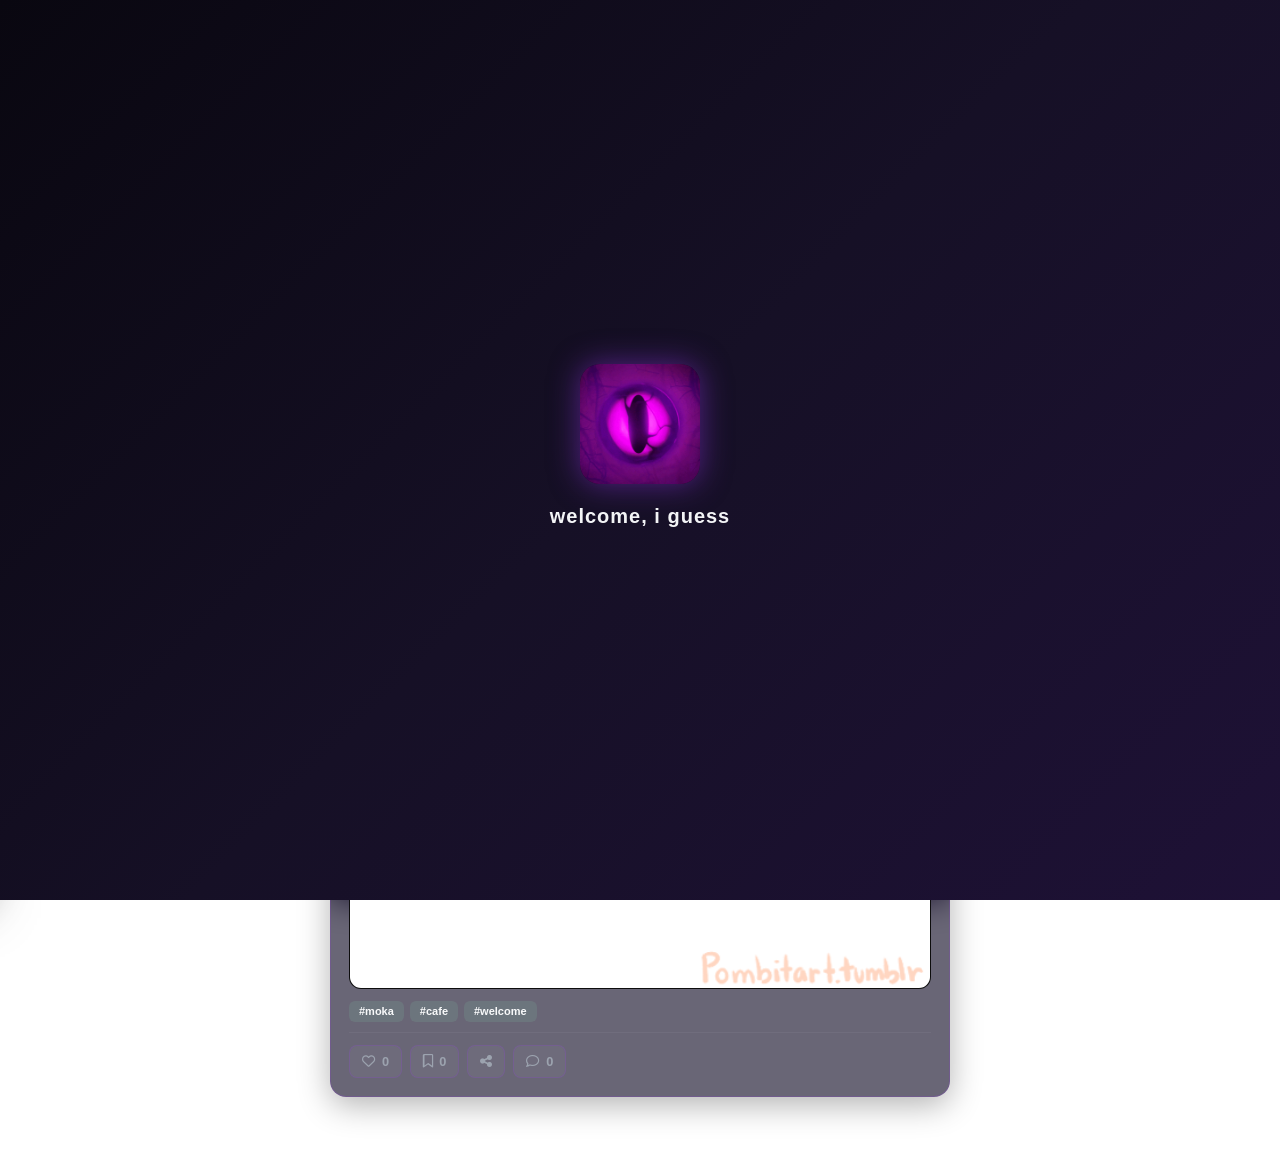
<file: index.html>
<!DOCTYPE html>
<html lang="en" dir="ltr">

<head>
  <meta charset="UTF-8">
  <meta name="viewport" content="width=device-width, initial-scale=1.0">
  <title>Moka Cafe Social</title>
  <link rel="stylesheet" href="https://cdnjs.cloudflare.com/ajax/libs/font-awesome/6.4.0/css/all.min.css">
  <link href="https://cdn.jsdelivr.net/npm/bootstrap@5.3.3/dist/css/bootstrap.min.css" rel="stylesheet">
  <link rel="stylesheet" href="style.css">
</head>

<body style="padding-bottom: 30px;">

  <div id="startupSplash" class="startup-splash-screen" style="display: none;">
    <img src="files/purpleEye.gif" alt="Loading..." class="splash-gif-img">
    <h3 class="splash-title-text">welcome, i guess</h3>
  </div>

  <header class="header">
    <div class="header-left" style="display: flex; align-items: center; gap: 10px;">
      <div class="sidebar-container">
        <button class="sBtn" id="sidebarToggle" title="Menu"><i class="fa-solid fa-bars-staggered"></i></button>
      </div>
      
      <div class="logo" style="cursor: default;">
        <span><i class="fa-solid fa-mug-hot"></i> <span class="logo-text">Moka Cafe</span></span>
      </div>
    </div>
    
    <div class="header-right-group">
      <div class="nav-links">
        <a href="index.html" title="Home"><i class="fa-solid fa-house"></i> <span class="nav-label" style="display: none;">Home</span></a>
        <a href="profile/profile.html" id="profileNavLink" title="Profile"><i class="fa-solid fa-user"></i> <span class="nav-label" style="display: none;">Profile</span></a>
      </div>
      <div id="authButtonsContainer"></div>
    </div>
  </header>

  <main class="container">
    <div class="search-box">
      <i class="fa-solid fa-magnifying-glass search-icon"></i>
      <input type="text" placeholder="Search for any user, post..." />
    </div>

    <div id="postsContainer" class="posts-feed"></div>
  </main>

  <button class="floating-add-btn" id="openCreatePostModal" title="Create New Post">
    <i class="fa-solid fa-plus"></i>
  </button>

  <div class="comments-modal-overlay" id="createPostModal">
    <div class="comments-modal-card create-post-card">
      <div class="modal-header">
        <h3>Create New Post</h3>
        <button class="close-modal-btn" id="closeCreateModalBtn">&times;</button>
      </div>
      
      <div class="create-post-form">
        <input type="text" class="comment-input" id="postTitleInput" placeholder="Main short title..." />
        <textarea class="comment-input post-desc-input" id="postDescInput" placeholder="Write your post description..."></textarea>
        
        <input type="text" class="comment-input" id="postTagsInput" placeholder="Tags (comma separated, e.g. coffee, social, news)..." />

        <div class="file-upload-box">
          <label for="postMediaFile" class="file-upload-label">
            <i class="fa-solid fa-cloud-arrow-up"></i> Upload Photo or Video
          </label>
          <input type="file" id="postMediaFile" accept="image/*,video/*" style="display: none;" />
        </div>

        <button class="send-comment-btn publish-btn" id="publishPostBtn"><i class="fa-solid fa-paper-plane"></i> Publish Post</button>
      </div>
    </div>
  </div>

  <div class="comments-modal-overlay" id="editPostModal">
    <div class="comments-modal-card create-post-card">
      <div class="modal-header">
        <h3>Edit Post</h3>
        <button class="close-modal-btn" id="closeEditModalBtn">&times;</button>
      </div>
      
      <div class="create-post-form">
        <input type="hidden" id="editPostIdInput" />
        <input type="text" class="comment-input" id="editPostTitleInput" placeholder="Main short title..." />
        <textarea class="comment-input post-desc-input" id="editPostDescInput" placeholder="Write your post description..."></textarea>
        <input type="text" class="comment-input" id="editPostTagsInput" placeholder="Tags..." />

        <button class="send-comment-btn" id="updatePostBtn"><i class="fa-solid fa-check"></i> Update Post</button>
      </div>
    </div>
  </div>

  <div class="loading-container" id="loadingSpinner">
    <img src="files/loading.gif" alt="Loading..." class="loading-gif" />
    <p class="loading-text">loading</p>
  </div>

  <div class="modal fade" id="loginModal" tabindex="-1" aria-hidden="true">
    <div class="modal-dialog modal-dialog-centered">
      <div class="modal-content custom-modal-content">
        <div class="modal-header border-0">
          <h5 class="modal-title">Login</h5>
          <button type="button" class="btn-close btn-close-white" data-bs-dismiss="modal" aria-label="Close"></button>
        </div>
        <div class="modal-body">
          <input type="text" class="comment-input mb-3" id="loginUsername" placeholder="Username">
          <input type="password" class="comment-input mb-3" id="loginPassword" placeholder="Password">
          
          <button class="send-comment-btn w-100" id="loginSubmitBtn" onclick="loginFunction()">Login</button>
        </div>
      </div>
    </div>
  </div>

  <div class="modal fade" id="registerModal" tabindex="-1" aria-hidden="true">
    <div class="modal-dialog modal-dialog-centered">
      <div class="modal-content custom-modal-content">
        <div class="modal-header border-0">
          <h5 class="modal-title">Register</h5>
          <button type="button" class="btn-close btn-close-white" data-bs-dismiss="modal" aria-label="Close"></button>
        </div>
        <div class="modal-body">
          <label for="registerImageFile" class="profile-img-upload-label" title="Choose Profile Picture">
            <i class="fa-solid fa-camera"></i>
            <span>Avatar</span>
          </label>
          <input type="file" id="registerImageFile" accept="image/*" style="display: none;" />

          <input type="text" class="comment-input mb-3" id="registerName" placeholder="Name">
          <input type="text" class="comment-input mb-3" id="registerUsername" placeholder="Username">
          <input type="password" class="comment-input mb-3" id="registerPassword" placeholder="Password">

          <button class="send-comment-btn w-100 register-submit-btn" id="registerSubmitBtn">Register</button>
        </div>
      </div>
    </div>
  </div>

  <div class="toast-notification" id="toastNotification">
    <i class="fa-solid fa-circle-check" id="toastIcon"></i>
    <span id="toastMessage">Action completed successfully!</span>
  </div>

  <script>
    window.addEventListener("DOMContentLoaded", () => {
      const splash = document.getElementById("startupSplash");
      const lastSplashTime = localStorage.getItem("mokaSplashTimestamp");
      const currentTime = new Date().getTime();
      const twentyFourHours = 24 * 60 * 60 * 1000;

      if (!lastSplashTime || (currentTime - parseInt(lastSplashTime)) > twentyFourHours) {
        if (splash) splash.style.display = "flex";
        setTimeout(() => {
          if (splash) {
            splash.style.opacity = "0";
            splash.style.visibility = "hidden";
            setTimeout(() => splash.remove(), 500);
          }
          localStorage.setItem("mokaSplashTimestamp", currentTime.toString());
        }, 3000); 
      } else {
        if (splash) splash.remove();
      }
    });
  </script>

  <script src="https://cdn.jsdelivr.net/npm/bootstrap@5.3.3/dist/js/bootstrap.bundle.min.js"></script>
  <script src="js/Utils.js"></script>
  <script src="js/Auth.js"></script>
  <script src="js/comments.js"></script>
  <script src="js/post.js"></script>
  <script src="js/modals.js"></script>
  <script src="script.js"></script>
</body>

</html>
</file>
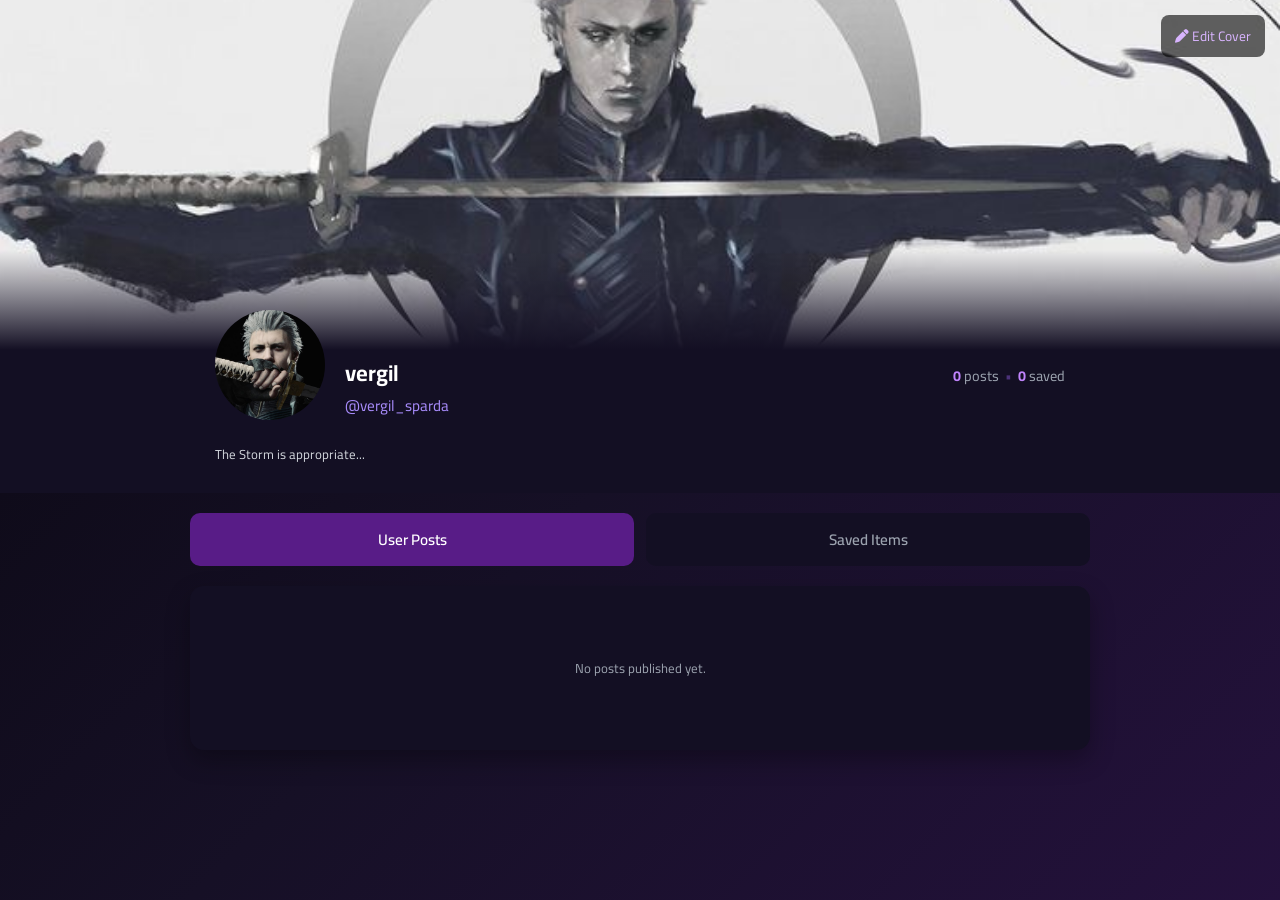
<file: profile/profile.html>
<!DOCTYPE html>
<html lang="en">
<head>
    <meta charset="UTF-8">
    <meta name="viewport" content="width=device-width, initial-scale=1.0">
    <title>Profile Page</title>
    <link href="https://fonts.googleapis.com/css2?family=Cairo:wght@300;400;600;700&display=swap" rel="stylesheet">
    <link rel="stylesheet" href="https://cdnjs.cloudflare.com/ajax/libs/font-awesome/6.4.0/css/all.min.css">
    <link rel="stylesheet" href="profile.css">
</head>
<body style="padding-bottom: 30px;">

    <div class="page-wrapper">
        
        <div class="profile-header">
            <div class="cover-container">
                <img id="coverImage" src="../files/vergilc.jpg" alt="Cover Photo" class="cover-image">
                <div class="cover-gradient-overlay"></div>
                <button class="edit-cover-btn" id="editCoverBtn">
                    <i class="fa-solid fa-pen"></i> Edit Cover
                </button>
                <input type="file" id="coverUploadInput" accept="image/*" style="display: none;">
            </div>

            <div class="profile-info-section">
                <div class="user-main-info">
                    <div class="avatar-container" id="avatarContainer" title="Click to change profile picture">
                        <img id="userAvatar" src="../files/vergil.jpg" alt="Avatar" class="avatar-image">
                        <input type="file" id="avatarUploadInput" accept="image/*" style="display: none;">
                    </div>

                    <div class="user-text-and-stats">
                        <div class="user-name-row">
                            <h1>vergil</h1>
                            <div class="profile-stats-inline">
                                <span class="stat-item"><b id="postsCount">0</b> posts</span>
                                <span class="stat-separator">•</span>
                                <span class="stat-item"><b id="savedCount">0</b> saved</span>
                            </div>
                        </div>
                        <span class="user-handle">@vergil_sparda</span>
                    </div>
                </div>

                <div class="user-bio-container" style="display: flex; align-items: center; justify-content: flex-start; gap: 10px; margin-top: 8px;">
                    <p id="userBioText" class="user-bio-section" style="margin: 0; color: #d1d5db; font-size: 13px;">User bio will appear here...</p>
                </div>
            </div>
        </div>

        <div class="profile-tabs">
            <button class="tab-btn active" id="userPostsTab">User Posts</button>
            <button class="tab-btn" id="savedItemsTab">Saved Items</button>
        </div>

        <div class="profile-content" id="profileContentArea" style="display: flex; flex-direction: column; gap: 16px;">
            <p>No posts published yet.</p>
        </div>

    </div>

    <script src="profile.js"></script>
</body>
</html>
</file>
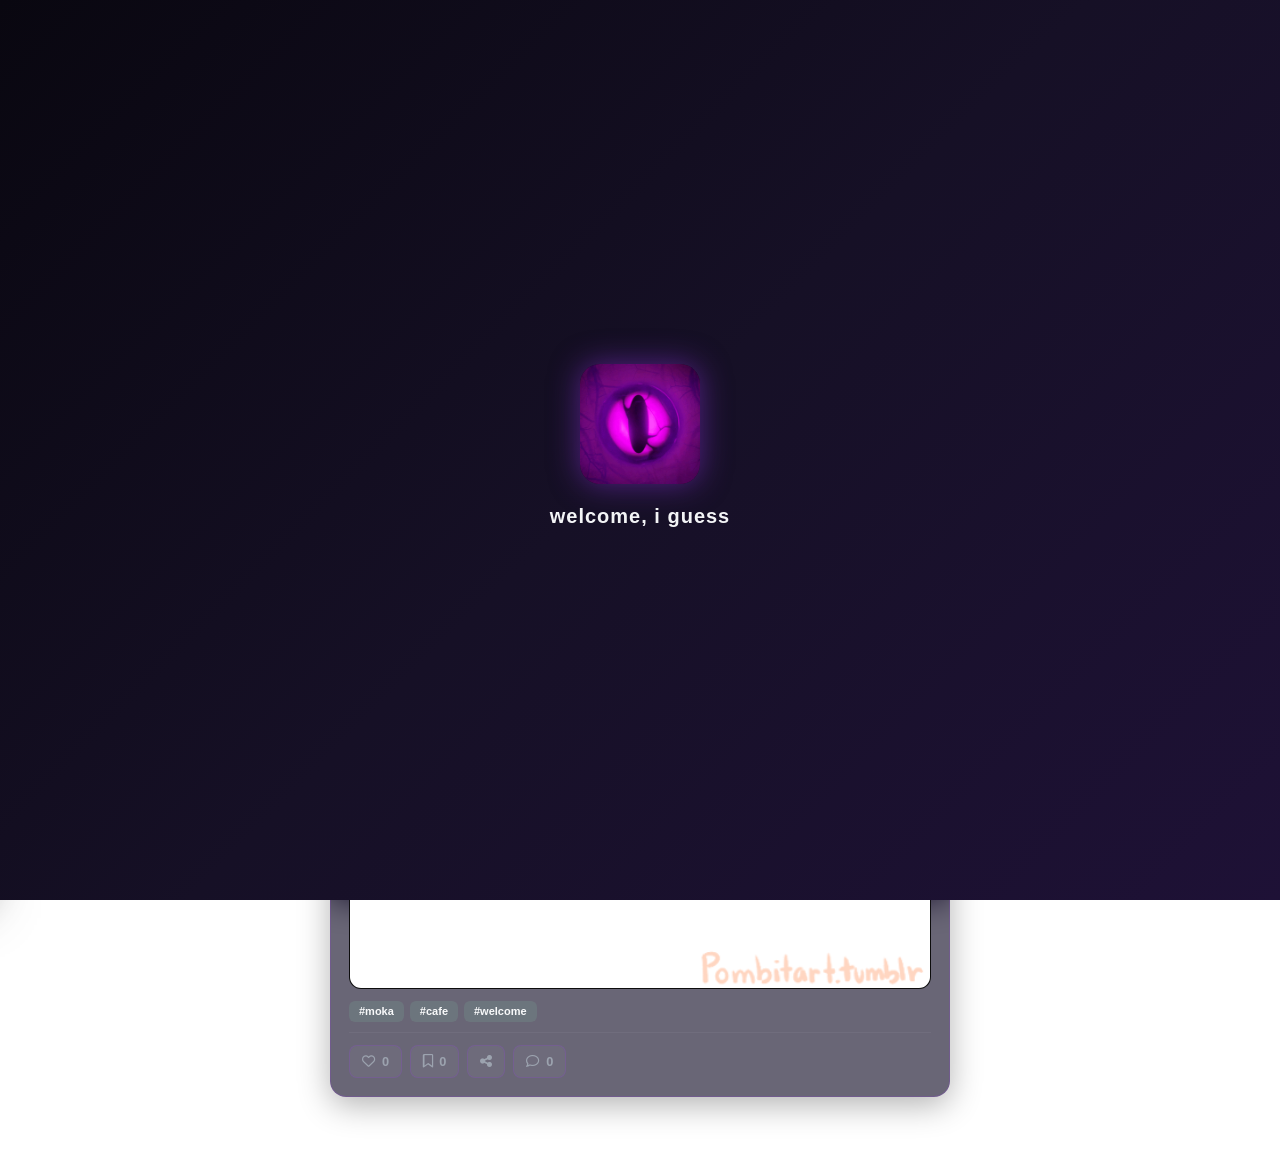
<file: sittings/sittings.html>
<!DOCTYPE html>
<html lang="en">
<head>
  <meta charset="UTF-8">
  <meta name="viewport" content="width=device-width, initial-scale=1.0">
  <title>Moka Cafe Social - Settings</title>
  <link href="https://cdn.jsdelivr.net/npm/bootstrap@5.3.0/dist/css/bootstrap.min.css" rel="stylesheet">
  <link rel="stylesheet" href="https://cdnjs.cloudflare.com/ajax/libs/font-awesome/6.4.0/css/all.min.css">
  <link href="https://fonts.googleapis.com/css2?family=Poppins:wght@300;400;500;600;700&display=swap" rel="stylesheet">
  <link rel="stylesheet" href="../style.css">
  <link rel="stylesheet" href="sittings.css">
</head>
<body style="padding-bottom: 30px;">

  <nav class="navbar navbar-expand-lg custom-navbar">
    <div class="container-fluid px-3 px-md-4">
      <div class="d-flex align-items-center gap-2">
        <button id="sidebarToggle" class="sidebar-toggle-btn" title="Open Menu">
          <i class="fa-solid fa-bars"></i>
        </button>
        <div class="navbar-brand d-flex align-items-center gap-2 m-0" style="cursor: default;">
          <div class="brand-logo-icon"><i class="fa-solid fa-mug-hot"></i></div>
          <span style="font-size: 16px; font-weight: 600;">Moka Cafe</span>
        </div>
      </div>
      <div class="d-flex align-items-center gap-3" id="authButtonsContainer"></div>
    </div>
  </nav>

  <div class="settings-main-container">
    <div class="settings-content-wrapper">
      <div class="settings-header mb-5">
        <h2>Account Settings</h2>
        <p class="text-muted">Manage your profile information and security credentials seamlessly</p>
      </div>

      <div class="setting-row-open">
        <div class="d-flex align-items-center gap-4">
          <div class="avatar-upload-wrapper" title="Click to change profile picture" onclick="document.getElementById('avatarFileInput').click()">
            <img id="settingsAvatarImg" src="../files/vergil.jpg" alt="Profile Avatar">
            <div class="avatar-upload-overlay">
              <i class="fa-solid fa-camera"></i>
            </div>
          </div>
          <input type="file" id="avatarFileInput" accept="image/*" style="display: none;">
          <div>
            <div class="setting-label-title">Display Name</div>
            <div id="settingsDisplayName" class="setting-value-text">Loading...</div>
          </div>
        </div>
        <button class="setting-action-link" onclick="openEditFieldModal('name', 'Display Name')">
          <i class="fa-solid fa-pen"></i> Edit
        </button>
      </div>

      <div class="setting-row-open">
        <div>
          <div class="setting-label-title">Username</div>
          <div id="settingsUsernameVal" class="setting-value-text">@username</div>
        </div>
        <button class="setting-action-link" onclick="openEditFieldModal('username', 'Username')">
          <i class="fa-solid fa-pen"></i> Edit
        </button>
      </div>

      <div class="setting-row-open">
        <div>
          <div class="setting-label-title">Bio</div>
          <div id="settingsBioVal" class="setting-value-text text-muted">No bio added yet.</div>
        </div>
        <button class="setting-action-link" onclick="openEditFieldModal('bio', 'Bio')">
          <i class="fa-solid fa-pen"></i> Edit
        </button>
      </div>

      <div class="setting-row-open">
        <div>
          <div class="setting-label-title">Password & Security</div>
          <div class="setting-value-text">••••••••••••</div>
        </div>
        <button class="setting-action-link" onclick="openPasswordVerificationModal()">
          <i class="fa-solid fa-lock"></i> Manage
        </button>
      </div>

      <div class="setting-row-open">
        <div>
          <div class="setting-label-title">Email Address</div>
          <div id="settingsEmailVal" class="setting-value-text text-muted">No email added</div>
        </div>
        <button class="setting-action-link" onclick="openEditFieldModal('email', 'Email Address')">
          <i class="fa-solid fa-envelope"></i> Manage
        </button>
      </div>
    </div>
  </div>

  <div id="editFieldModal" class="custom-modal-overlay" style="display: none;">
    <div class="custom-modal-box">
      <h5 id="editModalTitle" class="text-white mb-3 fw-bold">Edit Field</h5>
      <input type="text" id="editFieldInput" class="form-control mb-3">
      <div class="d-flex justify-content-end gap-2">
        <button class="btn btn-sm btn-secondary px-3" onclick="closeEditFieldModal()">Cancel</button>
        <button class="btn btn-sm btn-primary px-3" onclick="saveFieldChanges()" style="background: #9333ea; border: none;">Save</button>
      </div>
    </div>
  </div>

  <div id="passwordVerifyModal" class="custom-modal-overlay" style="display: none;">
    <div class="custom-modal-box">
      <h5 class="text-white mb-2 fw-bold"><i class="fa-solid fa-shield-halved text-warning"></i> Security Check</h5>
      <p class="text-muted small mb-3">Please enter your current password to proceed.</p>
      <input type="password" id="verifyCurrentPasswordInput" placeholder="Current Password" class="form-control mb-3">
      <div class="d-flex justify-content-end gap-2">
        <button class="btn btn-sm btn-secondary px-3" onclick="closeVerifyModal()">Cancel</button>
        <button class="btn btn-sm btn-primary px-3" onclick="verifyPasswordAction()" style="background: #9333ea; border: none;">Verify</button>
      </div>
    </div>
  </div>

  <div id="passwordChangeModal" class="custom-modal-overlay" style="display: none;">
    <div class="custom-modal-box">
      <h5 class="text-white mb-3 fw-bold"><i class="fa-solid fa-key text-success"></i> Change Password</h5>
      <div class="mb-3">
        <label class="text-muted small mb-1 d-block">Your Current Password:</label>
        <input type="text" id="displayCurrentPasswordBox" readonly class="form-control">
      </div>
      <div class="mb-3">
        <label class="text-muted small mb-1 d-block">New Password:</label>
        <input type="password" id="newPasswordInputBox" placeholder="Enter new password" class="form-control">
      </div>
      <div class="d-flex justify-content-end gap-2">
        <button class="btn btn-sm btn-secondary px-3" onclick="closePasswordChangeModal()">Cancel</button>
        <button class="btn btn-sm btn-success px-3" onclick="saveNewPasswordAction()">Update Password</button>
      </div>
    </div>
  </div>

  <script src="https://cdn.jsdelivr.net/npm/bootstrap@5.3.0/dist/js/bootstrap.bundle.min.js"></script>
  <script src="../js/Auth.js"></script>
  <script src="sittings.js"></script>
</body>
</html>
</file>
<file: style.css>
/* --- Global Styles & Variables --- */
:root {
  --bg-color: #0f0c1b;
  --card-bg: rgba(25, 20, 45, 0.65);
  --glass-border: rgba(147, 51, 234, 0.2);
  --primary-purple: #9333ea;
  --secondary-purple: #c084fc;
  --text-main: #f3f4f6;
  --text-muted: #9ca3af;
  --accent-glow: rgba(147, 51, 234, 0.35);
  --transition: all 0.3s ease;
}

* {
  margin: 0;
  padding: 0;
  box-sizing: border-box;
  font-family: 'Segoe UI', Tahoma, Geneva, Verdana, sans-serif;
}

body {
  background: linear-gradient(135deg, #090710, #161026, #1e1136);
  background-attachment: fixed;
  color: var(--text-main);
  min-height: 100vh;
  padding-bottom: 50px;
}

/* --- Header & Navbar Layout --- */
.header {
  position: sticky;
  top: 0;
  z-index: 1000;
  display: flex;
  justify-content: space-between;
  align-items: center;
  flex-wrap: nowrap;
  padding: 12px 20px;
  background: rgba(15, 12, 27, 0.85);
  backdrop-filter: blur(12px);
  -webkit-backdrop-filter: blur(12px);
  border-bottom: 1px solid var(--glass-border);
  box-shadow: 0 4px 30px rgba(0, 0, 0, 0.3);
}

.header-left {
  display: flex;
  align-items: center;
  gap: 15px;
}

.header-right-group {
  display: flex;
  align-items: center;
  gap: 10px;
}

.logo span {
  font-size: 1.2rem;
  font-weight: 700;
  background: linear-gradient(45deg, var(--secondary-purple), #e879f9);
  -webkit-background-clip: text;
  -webkit-text-fill-color: transparent;
  display: flex;
  align-items: center;
  gap: 6px;
}

.logo span i {
  color: var(--secondary-purple);
  -webkit-text-fill-color: var(--secondary-purple);
}

.nav-links {
  display: flex;
  align-items: center;
  gap: 8px;
  margin: 0 !important;
}

#authButtonsContainer {
  display: flex !important;
  align-items: center !important;
  gap: 8px !important;
}

.nav-links a, 
#authButtonsContainer button, 
#authButtonsContainer a {
  padding: 6px 12px !important;
  border-radius: 8px;
  display: flex;
  align-items: center;
  justify-content: center;
  text-decoration: none;
  font-size: 14px;
}

.nav-links a {
  color: var(--text-muted);
  font-weight: 500;
  transition: var(--transition);
  gap: 6px;
  font-size: 0.95rem;
}

.nav-links a:hover {
  color: var(--secondary-purple);
  text-shadow: 0 0 8px var(--accent-glow);
}

.auth-btn {
  background: linear-gradient(135deg, var(--primary-purple), #7e22ce);
  color: white;
  border: none;
  padding: 6px 14px;
  border-radius: 8px;
  cursor: pointer;
  font-weight: 600;
  transition: var(--transition);
  box-shadow: 0 0 10px var(--accent-glow);
  display: flex;
  align-items: center;
  gap: 6px;
  font-size: 0.9rem;
}

.auth-btn:hover {
  transform: translateY(-2px);
  box-shadow: 0 0 18px var(--primary-purple);
}

/* --- Sidebar Menu Styling --- */
.sidebar-container {
  position: relative;
}

.sBtn {
  background: rgba(147, 51, 234, 0.15);
  border: 1px solid var(--glass-border);
  color: var(--text-main);
  padding: 6px 10px;
  border-radius: 8px;
  cursor: pointer;
  transition: var(--transition);
  font-size: 1rem;
}

.sBtn:hover {
  background: rgba(147, 51, 234, 0.3);
}

.sidebar-ul {
  position: absolute;
  top: 40px;
  left: 0;
  width: 190px;
  background: rgba(20, 15, 35, 0.95);
  backdrop-filter: blur(15px);
  border: 1px solid var(--glass-border);
  border-radius: 12px;
  list-style: none;
  padding: 10px 0;
  box-shadow: 0 10px 30px rgba(0, 0, 0, 0.5);
  display: none; 
}

.sidebar-ul li {
  padding: 10px 18px;
  font-size: 0.85rem;
  color: var(--text-muted);
  cursor: pointer;
  transition: var(--transition);
  display: flex;
  align-items: center;
  gap: 10px;
}

.sidebar-ul li:hover {
  background: rgba(147, 51, 234, 0.2);
  color: var(--secondary-purple);
  padding-left: 22px;
}

/* --- Main Container & Search Box --- */
.container {
  max-width: 650px;
  margin: 25px auto;
  padding: 0 15px;
}

.search-box {
  position: relative !important;
  display: flex !important;
  align-items: center !important;
  width: 100% !important;
  margin-bottom: 20px;
}

.search-box input {
  width: 100% !important;
  padding: 12px 18px 12px 45px !important;
  background: var(--card-bg);
  backdrop-filter: blur(10px);
  border: 1px solid var(--glass-border);
  border-radius: 12px;
  color: var(--text-main);
  font-size: 0.9rem;
  outline: none;
  transition: var(--transition);
  text-align: left !important;
}

.search-box .search-icon {
  position: absolute !important;
  left: 18px !important;
  top: 50% !important;
  transform: translateY(-50%) !important;
  color: #9ca3af !important;
  pointer-events: none !important;
  font-size: 14px !important;
  display: inline-block !important;
  visibility: visible !important;
  z-index: 5 !important;
}

.search-box input:focus {
  border-color: var(--secondary-purple);
  box-shadow: 0 0 15px var(--accent-glow);
}

/* --- Post Card Styling --- */
.posts-feed {
  display: flex;
  flex-direction: column;
  gap: 20px;
}

.post-card {
  background: var(--card-bg);
  backdrop-filter: blur(16px);
  -webkit-backdrop-filter: blur(16px);
  border: 1px solid var(--glass-border);
  border-radius: 16px;
  padding: 18px;
  box-shadow: 0 8px 32px rgba(0, 0, 0, 0.3);
  transition: var(--transition);
}

.post-author {
  display: flex;
  align-items: center;
  gap: 10px;
  margin-bottom: 12px;
}

.author-avatar {
  width: 40px;
  height: 40px;
  border-radius: 50%;
  object-fit: cover;
  border: 1px solid var(--secondary-purple);
}

.author-info h4 {
  font-size: 0.95rem;
  color: var(--text-main);
}

.post-time {
  font-size: 0.75rem;
  color: var(--text-muted);
}

.post-texts h3 {
  font-size: 1.1rem;
  color: var(--text-main);
  margin-bottom: 5px;
}

.post-texts p {
  font-size: 0.88rem;
  color: var(--text-muted);
  margin-bottom: 12px;
  line-height: 1.5;
}

/* --- Post Image --- */
.post-image-container {
  width: 100%;
  border-radius: 12px;
  overflow: hidden;
  max-height: 1000px;
  background: #000;
  cursor: pointer;
  margin-bottom: 12px;
  border: 1px solid rgba(255, 255, 255, 0.05);
}

.post-img {
  width: 100%;
  height: 100%;
  object-fit: cover;
  transition: transform 0.5s ease;
}

.post-image-container:hover .post-img {
  transform: scale(1.03);
}

/* --- Post Action Buttons --- */
.post-btns {
  display: flex;
  gap: 10px;
  border-top: 1px solid rgba(255, 255, 255, 0.05);
  padding-top: 12px;
}

.action-btn {
  background: rgba(255, 255, 255, 0.03);
  border: 1px solid var(--glass-border);
  color: var(--text-muted);
  padding: 6px 12px;
  border-radius: 8px;
  cursor: pointer;
  font-size: 0.85rem;
  display: flex;
  align-items: center;
  gap: 6px;
  transition: var(--transition);
}

.action-btn:hover {
  background: rgba(147, 51, 234, 0.2);
  color: var(--secondary-purple);
  border-color: var(--secondary-purple);
}

.action-btn .count {
  font-size: 0.8rem;
  font-weight: 600;
}

/* --- Floating Add Button --- */
.floating-add-btn {
  position: fixed;
  bottom: 70px;
  right: 20px;
  width: 55px;
  height: 55px;
  background: linear-gradient(135deg, var(--primary-purple), #7e22ce);
  color: white;
  border: none;
  border-radius: 50%;
  font-size: 1.4rem;
  cursor: pointer;
  box-shadow: 0 5px 20px rgba(147, 51, 234, 0.5);
  display: flex;
  justify-content: center;
  align-items: center;
  z-index: 99990;
  transition: var(--transition);
}

.floating-add-btn:hover {
  transform: scale(1.1) rotate(90deg);
  box-shadow: 0 8px 25px var(--primary-purple);
}

/* --- Modals Styling --- */
.comments-modal-overlay {
  position: fixed;
  top: 0;
  left: 0;
  width: 100%;
  height: 100%;
  background: rgba(0, 0, 0, 0.75);
  backdrop-filter: blur(8px);
  display: none;
  justify-content: center;
  align-items: center;
  z-index: 2000;
  padding: 15px;
}

.comments-modal-card {
  width: 100%;
  max-width: 480px;
  background: rgba(20, 15, 35, 0.95);
  border: 1px solid var(--glass-border);
  border-radius: 16px;
  padding: 20px;
  box-shadow: 0 15px 40px rgba(0, 0, 0, 0.6);
  animation: modalPop 0.3s cubic-bezier(0.175, 0.885, 0.32, 1.275);
}

@keyframes modalPop {
  0% { transform: scale(0.8); opacity: 0; }
  100% { transform: scale(1); opacity: 1; }
}

.modal-header {
  display: flex;
  justify-content: space-between;
  align-items: center;
  margin-bottom: 15px;
  border-bottom: 1px solid rgba(255, 255, 255, 0.05);
  padding-bottom: 10px;
}

.modal-header h3 {
  font-size: 1.1rem;
  color: var(--text-main);
}

.close-modal-btn {
  background: none;
  border: none;
  color: var(--text-muted);
  font-size: 1.4rem;
  cursor: pointer;
  transition: var(--transition);
}

.close-modal-btn:hover {
  color: var(--secondary-purple);
}

.comment-input-box {
  display: flex;
  gap: 10px;
  margin-bottom: 12px;
}

.comment-input {
  width: 100%;
  padding: 10px 14px;
  background: rgba(0, 0, 0, 0.3);
  border: 1px solid var(--glass-border);
  border-radius: 8px;
  color: var(--text-main);
  font-size: 0.9rem;
  outline: none;
  margin-bottom: 12px;
}

.comment-input:focus {
  border-color: var(--secondary-purple);
}

.post-desc-input {
  resize: none;
  height: 90px;
}

.file-upload-box {
  border: 2px dashed var(--glass-border);
  padding: 15px;
  text-align: center;
  border-radius: 10px;
  margin-bottom: 15px;
  cursor: pointer;
  background: rgba(255, 255, 255, 0.01);
  transition: var(--transition);
}

.file-upload-box:hover {
  border-color: var(--secondary-purple);
  background: rgba(147, 51, 234, 0.05);
}

.file-upload-label {
  color: var(--text-muted);
  font-size: 0.85rem;
  cursor: pointer;
  display: flex;
  justify-content: center;
  align-items: center;
  gap: 8px;
}

.send-comment-btn {
  background: var(--primary-purple);
  color: white;
  border: none;
  padding: 10px 16px;
  border-radius: 8px;
  font-size: 0.9rem;
  cursor: pointer;
  transition: var(--transition);
  display: flex;
  align-items: center;
  justify-content: center;
  gap: 6px;
  width: 100%;
}

.send-comment-btn:hover {
  background: var(--secondary-purple);
}

.comments-list {
  list-style: none;
  display: flex;
  flex-direction: column;
  gap: 8px;
  max-height: 220px;
  overflow-y: auto;
}

.comments-list li {
  font-size: 0.85rem;
  color: var(--text-muted);
  background: rgba(255, 255, 255, 0.02);
  padding: 8px 12px;
  border-radius: 8px;
  border-left: 3px solid var(--primary-purple);
}

.comments-list li strong {
  color: var(--secondary-purple);
  margin-left: 5px;
}

/* --- Toast Notification --- */
.toast-notification {
  position: fixed;
  bottom: 25px;
  left: 25px;
  background: rgba(20, 15, 35, 0.95);
  border: 1px solid var(--secondary-purple);
  color: var(--text-main);
  padding: 12px 20px;
  border-radius: 12px;
  backdrop-filter: blur(10px);
  box-shadow: 0 10px 30px rgba(0, 0, 0, 0.5);
  display: flex;
  align-items: center;
  gap: 10px;
  z-index: 9999;
  transform: translateY(100px);
  opacity: 0;
  transition: all 0.4s cubic-bezier(0.175, 0.885, 0.32, 1.275);
}

.toast-notification.show {
  transform: translateY(0);
  opacity: 1;
}

.toast-notification i {
  color: #4ade80;
  font-size: 1.1rem;
}

/* --- Loading Indicator --- */
.loading-container {
  display: flex;
  flex-direction: column;
  align-items: center;
  justify-content: center;
  min-height: 280px;
  gap: 5px;
  background: rgba(10, 7, 18, 0.85);
  border-radius: 15px;
  border: 1px solid var(--glass-border);
  backdrop-filter: blur(12px);
  padding: 10px;
}

.loading-gif {
  width: 200px;
  height: 200px;
  object-fit: contain;
  filter: drop-shadow(0 0 15px rgba(250, 204, 21, 0.4));
  margin-bottom: -65px;
}

.loading-text {
  font-size: 0.85rem;
  color: var(--secondary-purple);
  letter-spacing: 1.5px;
  font-weight: 600;
  margin-top: 0;
}

.custom-modal-content {
  background: rgba(20, 15, 35, 0.95);
  border: 1px solid var(--glass-border);
  color: var(--text-main);
  backdrop-filter: blur(12px);
}

.register-trigger-btn {
  background: linear-gradient(135deg, #10b981, #059669);
  box-shadow: 0 0 10px rgba(16, 185, 129, 0.35);
}

.register-submit-btn {
  background: #10b981;
}

.register-submit-btn:hover {
  background: #059669;
}

.profile-img-upload-label {
  display: flex;
  flex-direction: column;
  align-items: center;
  justify-content: center;
  width: 90px;
  height: 90px;
  margin: 0 auto 15px auto;
  border-radius: 50%;
  border: 2px dashed var(--secondary-purple);
  background: rgba(147, 51, 234, 0.05);
  cursor: pointer;
  overflow: hidden;
  transition: var(--transition);
  position: relative;
}

.profile-img-upload-label:hover {
  border-color: #e879f9;
  background: rgba(147, 51, 234, 0.15);
  transform: scale(1.05);
}

.profile-img-upload-label i {
  font-size: 1.5rem;
  color: var(--secondary-purple);
}

.profile-img-upload-label span {
  font-size: 0.7rem;
  color: var(--text-muted);
  margin-top: 4px;
}

/* --- User Pill & Dropdown Styles --- */
.user-pill-btn {
  background: rgba(111, 66, 193, 0.15) !important;
  border: 1px solid rgba(111, 66, 193, 0.4) !important;
  border-radius: 50px !important;
  padding: 5px 14px 5px 6px !important;
  color: #fff !important;
  transition: all 0.3s ease;
}

.user-pill-btn:hover {
  background: rgba(111, 66, 193, 0.3) !important;
  border-color: rgba(111, 66, 193, 0.8) !important;
  box-shadow: 0 0 12px rgba(111, 66, 193, 0.25);
}

.user-pill-btn::after {
  margin-left: 6px;
  color: #a29bfe;
}

.premium-avatar {
  width: 32px;
  height: 32px;
  border-radius: 50%;
  object-fit: cover;
  border: 2px solid #a29bfe;
}

.user-pill-name {
  font-weight: 600;
  font-size: 0.9rem;
  max-width: 120px;
  white-space: nowrap;
  overflow: hidden;
  text-overflow: ellipsis;
}

.premium-dropdown-menu {
  background: rgba(22, 22, 29, 0.95) !important;
  backdrop-filter: blur(12px);
  border: 1px solid rgba(255, 255, 255, 0.1) !important;
  border-radius: 12px !important;
  padding: 8px !important;
  margin-top: 8px !important;
  box-shadow: 0 10px 30px rgba(0, 0, 0, 0.5) !important;
  min-width: 180px;
}

.premium-dropdown-menu .dropdown-item {
  color: #ddd !important;
  border-radius: 8px;
  padding: 8px 12px;
  transition: all 0.2s ease;
  font-size: 0.9rem;
}

.premium-dropdown-menu .dropdown-item:hover {
  background: rgba(111, 66, 193, 0.25) !important;
  color: #fff !important;
}

.premium-dropdown-menu .logout-item:hover {
  background: rgba(220, 53, 69, 0.2) !important;
  color: #ff6b6b !important;
}

/* --- Ultra-Premium Glassmorphism Sidebar Styles --- */
#customAppSidebarOverlay {
  display: none;
  position: fixed;
  top: 0;
  left: 0;
  width: 100vw;
  height: 100vh;
  background: rgba(5, 5, 8, 0.65);
  backdrop-filter: blur(12px);
  -webkit-backdrop-filter: blur(12px);
  z-index: 99998;
  opacity: 0;
  transition: opacity 0.4s cubic-bezier(0.16, 1, 0.3, 1);
}

#customAppSidebarOverlay.show {
  display: block;
  opacity: 1;
}

#customAppSidebar {
  position: fixed;
  top: 0;
  left: -340px;
  width: 300px;
  height: 100vh;
  background: linear-gradient(135deg, rgba(20, 20, 30, 0.85) 0%, rgba(10, 10, 15, 0.92) 100%) !important;
  backdrop-filter: blur(24px);
  -webkit-backdrop-filter: blur(24px);
  border-right: 1px solid rgba(255, 255, 255, 0.08) !important;
  z-index: 99999;
  display: flex;
  flex-direction: column;
  transition: left 0.45s cubic-bezier(0.16, 1, 0.3, 1);
  box-shadow: 20px 0 50px rgba(0, 0, 0, 0.7);
}

#customAppSidebar.open {
  left: 0 !important;
}

#customAppSidebar .sidebar-header {
  padding: 24px 22px;
  display: flex;
  justify-content: space-between;
  align-items: center;
  border-bottom: 1px solid rgba(255, 255, 255, 0.05);
}

#customAppSidebar .sidebar-brand {
  display: flex;
  align-items: center;
  gap: 12px;
}

#customAppSidebar .brand-icon-glow {
  width: 40px;
  height: 40px;
  background: linear-gradient(135deg, #9333ea, #4f46e5);
  border-radius: 12px;
  display: flex;
  align-items: center;
  justify-content: center;
  box-shadow: 0 8px 20px rgba(147, 51, 234, 0.35);
}

#customAppSidebar .brand-icon-glow i {
  color: #fff;
  font-size: 18px;
}

#customAppSidebar .sidebar-brand h4 {
  margin: 0;
  font-size: 17px;
  font-weight: 700;
  background: linear-gradient(90deg, #fff, #a1a1aa);
  -webkit-background-clip: text;
  -webkit-text-fill-color: transparent;
  letter-spacing: 0.5px;
}

#closeSidebarBtn {
  background: rgba(255, 255, 255, 0.04);
  border: 1px solid rgba(255, 255, 255, 0.08);
  color: #a1a1aa;
  font-size: 16px;
  cursor: pointer;
  width: 36px;
  height: 36px;
  display: flex;
  align-items: center;
  justify-content: center;
  border-radius: 10px;
  transition: all 0.25s ease;
}

#closeSidebarBtn:hover {
  background: rgba(239, 68, 68, 0.2);
  color: #ef4444;
  border-color: rgba(239, 68, 68, 0.4);
  transform: rotate(90deg);
}

#customAppSidebar .sidebar-links-container {
  padding: 24px 18px;
  display: flex;
  flex-direction: column;
  gap: 6px;
  flex: 1;
  overflow-y: auto;
}

.sidebar-divider {
  height: 1px;
  width: 85%;
  margin: 6px auto;
  background: linear-gradient(90deg, transparent, rgba(255, 255, 255, 0.06), transparent);
}

#customAppSidebar .sidebar-link-item {
  display: flex;
  align-items: center;
  gap: 14px;
  padding: 12px 14px;
  color: #c4c4cc;
  text-decoration: none;
  border-radius: 12px;
  font-size: 14px;
  font-weight: 500;
  transition: all 0.3s cubic-bezier(0.16, 1, 0.3, 1);
  background: rgba(255, 255, 255, 0.01);
  border: 1px solid rgba(255, 255, 255, 0.02);
  position: relative;
  overflow: hidden;
}

#customAppSidebar .link-icon-wrapper {
  width: 34px;
  height: 34px;
  background: rgba(255, 255, 255, 0.03);
  border-radius: 8px;
  display: flex;
  align-items: center;
  justify-content: center;
  color: #a855f7;
  transition: all 0.3s ease;
  border: 1px solid rgba(255, 255, 255, 0.05);
}

#customAppSidebar .sidebar-link-item span {
  flex: 1;
  transition: transform 0.3s ease;
}

#customAppSidebar .arrow-icon {
  font-size: 11px;
  color: #71717a;
  opacity: 0;
  transform: translateX(-8px);
  transition: all 0.3s ease;
}

#customAppSidebar .sidebar-link-item:hover {
  background: linear-gradient(135deg, rgba(147, 51, 234, 0.15), rgba(79, 70, 229, 0.08));
  color: #fff;
  border-color: rgba(147, 51, 234, 0.25);
  box-shadow: 0 10px 25px rgba(147, 51, 234, 0.15);
  transform: translateX(6px);
}

#customAppSidebar .sidebar-link-item:hover .link-icon-wrapper {
  background: #9333ea;
  color: #fff;
  box-shadow: 0 0 12px rgba(147, 51, 234, 0.5);
}

#customAppSidebar .sidebar-link-item:hover .arrow-icon {
  opacity: 1;
  transform: translateX(0);
  color: #a855f7;
}

#customAppSidebar .sidebar-footer {
  padding: 20px;
  border-top: 1px solid rgba(255, 255, 255, 0.05);
  text-align: center;
  background: rgba(0, 0, 0, 0.3);
}

#customAppSidebar .sidebar-footer p {
  margin: 0 0 4px 0;
  font-size: 12px;
  color: #a1a1aa;
}

#customAppSidebar .sidebar-footer span {
  font-size: 11px;
  background: linear-gradient(90deg, #9333ea, #ec4899);
  -webkit-background-clip: text;
  -webkit-text-fill-color: transparent;
  font-weight: 600;
}

/* --- Responsive Media Queries --- */
@media (max-width: 768px) {
  .header {
    padding: 10px 15px;
  }
  
  .logo-text {
    display: none;
  }

  .nav-links a span, .auth-text {
    display: none;
  }

  .nav-links {
    gap: 12px;
  }

  .auth-btn, .nav-links a {
    padding: 6px;
  }
}
/* --- Startup Splash Screen Styles --- */
.startup-splash-screen {
  position: fixed;
  inset: 0;
  width: 100vw;
  height: 100vh;
  background: linear-gradient(135deg, #090710, #161026, #1e1136);
  z-index: 999999;
  display: flex;
  flex-direction: column;
  align-items: center;
  justify-content: center;
  transition: opacity 0.5s ease, visibility 0.5s ease;
}

.splash-gif-img {
  width: 120px;
  height: 120px;
  border-radius: 20px;
  object-fit: cover;
  margin-bottom: 20px;
  box-shadow: 0 0 30px rgba(147, 51, 234, 0.5);
}

.splash-title-text {
  color: #f3f4f6;
  font-size: 1.25rem;
  font-weight: 600;
  letter-spacing: 1px;
}
</file>
<file: profile/profile.css>
/* --- Global Reset & No Borders --- */
* {
    box-sizing: border-box;
    margin: 0;
    padding: 0;
    font-family: 'Cairo', sans-serif;
    border: none !important;
}

body {
    background: linear-gradient(135deg, #090710, #161026, #24113c);
    background-attachment: fixed;
    color: #f3f4f6;
    min-height: 100vh;
    padding: 20px 10px;
}

/* --- Wrapper --- */
.page-wrapper {
    max-width: 850px;
    margin: 0 auto;
    display: flex;
    flex-direction: column;
    gap: 20px;
}

/* --- Profile Header --- */
.profile-header {
    background: #130f23;
    border-radius: 14px;
    overflow: hidden;
}

/* --- Cover Photo & Gradient Overlay --- */
.cover-container {
    position: relative;
    width: 100%;
    height: 280px;
    background: #000;
}

.cover-image {
    width: 100%;
    height: 100%;
    object-fit: cover;
}

.cover-gradient-overlay {
    position: absolute;
    bottom: 0;
    left: 0;
    width: 100%;
    height: 100px;
    background: linear-gradient(to top, #130f23, transparent);
    pointer-events: none;
}

.edit-cover-btn {
    position: absolute;
    top: 15px;
    right: 15px;
    background: rgba(0, 0, 0, 0.6);
    color: #d8b4fe;
    padding: 8px 14px;
    border-radius: 8px;
    font-size: 0.85rem;
    cursor: pointer;
}

/* --- Profile Info Section --- */
.profile-info-section {
    padding: 15px 25px 25px 25px;
    display: flex;
    flex-direction: column;
    gap: 12px;
}

.user-main-info {
    display: flex;
    align-items: flex-end;
    gap: 20px;
    margin-top: -55px;
    position: relative;
    z-index: 5;
}

/* --- Avatar --- */
.avatar-container {
    width: 110px;
    height: 110px;
    border-radius: 50%;
    overflow: hidden;
    background: #130f23;
    flex-shrink: 0;
    cursor: pointer;
}

.avatar-image {
    width: 100%;
    height: 100%;
    object-fit: cover;
}

/* --- User Text & Stats Group --- */
.user-text-and-stats {
    padding-top: 30px;
    display: flex;
    flex-direction: column;
    gap: 2px;
    flex-grow: 1;
}

.user-name-row {
    display: flex;
    justify-content: space-between;
    align-items: baseline;
    width: 100%;
}

.user-name-row h1 {
    font-size: 1.4rem;
    font-weight: 700;
    color: #ffffff;
    line-height: 1.2;
}

/* --- Inline Stats --- */
.profile-stats-inline {
    display: flex;
    align-items: center;
    gap: 6px;
    font-size: 0.9rem;
    color: #9ca3af;
}

.stat-item b {
    color: #c084fc;
    font-weight: 700;
}

.stat-separator {
    color: #4b3279;
}

.user-handle {
    font-size: 0.95rem;
    color: #a78bfa;
}

/* --- User Bio Section --- */
.user-bio-section {
    font-size: 0.9rem;
    color: #d1d5db;
    padding: 5px 0;
    line-height: 1.4;
}

/* --- Tabs --- */
.profile-tabs {
    display: flex;
    gap: 12px;
}

.tab-btn {
    flex: 1;
    background: #130f23;
    color: #9ca3af;
    padding: 12px;
    border-radius: 10px;
    font-size: 0.95rem;
    font-weight: 600;
    cursor: pointer;
    text-align: center;
    transition: 0.2s;
}

.tab-btn.active {
    background: #581c87;
    color: #ffffff;
}

/* --- Content Box --- */
.profile-content {
    background: #130f23;
    padding: 30px;
    border-radius: 14px;
    text-align: center;
    color: #9ca3af;
    font-size: 0.95rem;
    box-shadow: 0 10px 25px rgba(0, 0, 0, 0.3);
}

/* --- Desktop Media Query --- */
@media (min-width: 900px) {
    body {
        padding: 0;
    }

    .page-wrapper {
        max-width: 100%;
        margin: 0;
        gap: 20px;
    }

    .profile-header {
        border-radius: 0;
    }

    .cover-container {
        height: 350px;
        width: 100vw;
        margin-left: calc(-50vw + 50%);
    }

    .profile-info-section, .profile-tabs, .profile-content {
        max-width: 900px;
        margin: 0 auto;
        width: 100%;
    }
}

/* --- Mobile Media Query --- */
@media (max-width: 768px) {
    .cover-container {
        height: 150px;
    }

    .profile-info-section {
        padding: 12px 15px 18px 15px;
        gap: 8px;
    }

    .user-main-info {
        margin-top: -38px;
        gap: 12px;
        align-items: flex-end;
    }

    .avatar-container {
        width: 75px;
        height: 75px;
    }

    .user-text-and-stats {
        padding-top: 15px;
    }

    .user-name-row h1 {
        font-size: 1.1rem;
    }

    .profile-stats-inline, .user-handle {
        font-size: 0.8rem;
    }

    .user-bio-section {
        font-size: 0.85rem;
    }
}
</file>
<file: sittings/sittings.css>
/* ==========================================
   SETTINGS PAGE STYLING (Moka Cafe)
   ========================================== */

body {
  background-color: #0d0d0f;
  color: #f3f4f6;
  font-family: 'Poppins', sans-serif;
  margin: 0;
  padding-bottom: 50px;
}

@media (max-width: 768px) {
  .custom-navbar {
    padding: 10px 12px !important;
  }

  .sidebar-toggle-btn {
    width: 34px !important;
    height: 34px !important;
    border-radius: 8px !important;
    font-size: 13px !important;
  }

  .brand-logo-icon {
    width: 32px !important;
    height: 32px !important;
    font-size: 14px !important;
    border-radius: 8px !important;
  }

  .navbar-brand h4 {
    font-size: 14px !important;
  }

  .user-pill-btn {
    padding: 3px 8px 3px 3px !important;
  }

  .user-pill-name {
    max-width: 70px !important;
    font-size: 11px !important;
  }
}



/* Navbar Customization */
.custom-navbar {
  background: #121215 !important;
  border-bottom: 1px solid rgba(255, 255, 255, 0.08);
  padding: 12px 0;
}

.sidebar-toggle-btn {
  background: rgba(255, 255, 255, 0.06);
  border: 1px solid rgba(255, 255, 255, 0.12);
  color: #fff;
  width: 38px;
  height: 38px;
  border-radius: 10px;
  display: flex;
  align-items: center;
  justify-content: center;
  cursor: pointer;
  transition: all 0.2s ease;
}

.sidebar-toggle-btn:hover {
  background: #9333ea;
  border-color: #9333ea;
}

.brand-logo-icon {
  width: 36px;
  height: 36px;
  background: linear-gradient(135deg, #9333ea, #c084fc);
  border-radius: 10px;
  display: flex;
  align-items: center;
  justify-content: center;
  color: white;
  font-size: 16px;
  box-shadow: 0 4px 12px rgba(147, 51, 234, 0.3);
}

.navbar-brand {
  color: #fff !important;
  font-weight: 600;
  font-size: 18px;
}

/* Main Container */
.settings-main-container {
  max-width: 850px;
  margin: 40px auto;
  padding: 0 20px;
}

.settings-header h2 {
  font-weight: 700;
  color: #fff;
}

/* Open Rows Styling */
.setting-row-open {
  background: #16161a;
  border: 1px solid rgba(255, 255, 255, 0.06);
  border-radius: 16px;
  padding: 20px 24px;
  margin-bottom: 16px;
  display: flex;
  align-items: center;
  justify-content: space-between;
  transition: all 0.2s ease;
}

.setting-row-open:hover {
  border-color: rgba(147, 51, 234, 0.4);
  box-shadow: 0 4px 20px rgba(0, 0, 0, 0.4);
}

.setting-label-title {
  font-size: 13px;
  color: #9ca3af;
  margin-bottom: 4px;
  font-weight: 500;
}

.setting-value-text {
  font-size: 16px;
  color: #fff;
  font-weight: 600;
}

.setting-action-link {
  background: rgba(147, 51, 234, 0.1);
  border: 1px solid rgba(147, 51, 234, 0.3);
  color: #c084fc;
  padding: 8px 16px;
  border-radius: 10px;
  font-size: 13px;
  font-weight: 500;
  cursor: pointer;
  display: flex;
  align-items: center;
  gap: 6px;
  transition: all 0.2s ease;
}

.setting-action-link:hover {
  background: #9333ea;
  color: #fff;
  border-color: #9333ea;
}

/* Avatar Upload */
.avatar-upload-wrapper {
  position: relative;
  width: 70px;
  height: 70px;
  border-radius: 50%;
  cursor: pointer;
  overflow: hidden;
  border: 2px solid #9333ea;
}

.avatar-upload-wrapper img {
  width: 100%;
  height: 100%;
  object-fit: cover;
}

.avatar-upload-overlay {
  position: absolute;
  inset: 0;
  background: rgba(0, 0, 0, 0.6);
  display: flex;
  align-items: center;
  justify-content: center;
  color: white;
  opacity: 0;
  transition: opacity 0.2s ease;
}

.avatar-upload-wrapper:hover .avatar-upload-overlay {
  opacity: 1;
}

/* Custom Modals */
.custom-modal-overlay {
  position: fixed;
  inset: 0;
  background: rgba(0, 0, 0, 0.75);
  backdrop-filter: blur(4px);
  z-index: 99999;
  display: flex;
  align-items: center;
  justify-content: center;
  padding: 20px;
}

.custom-modal-box {
  background: #18181b;
  border: 1px solid #27272a;
  border-radius: 16px;
  padding: 24px;
  width: 100%;
  max-width: 400px;
  box-shadow: 0 10px 30px rgba(0, 0, 0, 0.5);
}

.custom-modal-box input {
  background: #121215 !important;
  border: 1px solid #27272a !important;
  color: #fff !important;
  border-radius: 10px;
  padding: 10px 14px;
}

.custom-modal-box input:focus {
  border-color: #9333ea !important;
  box-shadow: 0 0 0 2px rgba(147, 51, 234, 0.2) !important;
}

/* ==========================================
   FIXED SIDEBAR OVERLAY & PANEL STYLING
   ========================================== */
#customAppSidebarOverlay {
  position: fixed;
  top: 0;
  left: 0;
  width: 100vw;
  height: 100vh;
  background: rgba(0, 0, 0, 0.6);
  backdrop-filter: blur(3px);
  z-index: 99998;
  opacity: 0;
  visibility: hidden;
  transition: all 0.3s ease;
}

#customAppSidebarOverlay.show {
  opacity: 1;
  visibility: visible;
}

#customAppSidebar {
  position: fixed;
  top: 0;
  left: -300px;
  width: 280px;
  height: 100vh;
  background: #121215;
  border-right: 1px solid rgba(255, 255, 255, 0.08);
  z-index: 99999;
  display: flex;
  flex-direction: column;
  transition: left 0.3s cubic-bezier(0.4, 0, 0.2, 1);
  box-shadow: 5px 0 25px rgba(0, 0, 0, 0.5);
}

#customAppSidebar.open {
  left: 0;
}

.sidebar-header {
  padding: 20px;
  display: flex;
  align-items: center;
  justify-content: space-between;
  border-bottom: 1px solid rgba(255, 255, 255, 0.06);
}

.sidebar-brand {
  display: flex;
  align-items: center;
  gap: 12px;
}

.brand-icon-glow {
  width: 38px;
  height: 38px;
  background: linear-gradient(135deg, #9333ea, #c084fc);
  border-radius: 10px;
  display: flex;
  align-items: center;
  justify-content: center;
  color: white;
  font-size: 16px;
  box-shadow: 0 0 15px rgba(147, 51, 234, 0.4);
}

.sidebar-brand h4 {
  color: #fff;
  font-size: 16px;
  font-weight: 600;
  margin: 0;
}

#closeSidebarBtn {
  background: rgba(255, 255, 255, 0.06);
  border: none;
  color: #9ca3af;
  width: 32px;
  height: 32px;
  border-radius: 8px;
  cursor: pointer;
  display: flex;
  align-items: center;
  justify-content: center;
  transition: all 0.2s;
}

#closeSidebarBtn:hover {
  background: #ef4444;
  color: #fff;
}

.sidebar-links-container {
  padding: 20px;
  display: flex;
  flex-direction: column;
  gap: 8px;
  flex: 1;
}

.sidebar-link-item {
  display: flex;
  align-items: center;
  gap: 12px;
  padding: 12px 14px;
  border-radius: 12px;
  color: #d1d5db;
  text-decoration: none;
  font-size: 14px;
  font-weight: 500;
  transition: all 0.2s;
}

.sidebar-link-item:hover {
  background: rgba(147, 51, 234, 0.12);
  color: #c084fc;
}

.link-icon-wrapper {
  width: 32px;
  height: 32px;
  background: rgba(255, 255, 255, 0.04);
  border-radius: 8px;
  display: flex;
  align-items: center;
  justify-content: center;
  color: #9333ea;
  font-size: 14px;
}

.sidebar-link-item .arrow-icon {
  margin-left: auto;
  font-size: 11px;
  color: #6b7280;
}

.sidebar-divider {
  height: 1px;
  background: rgba(255, 255, 255, 0.06);
  margin: 8px 0;
}

.sidebar-footer {
  padding: 20px;
  border-top: 1px solid rgba(255, 255, 255, 0.06);
  text-align: center;
}

.sidebar-footer p {
  color: #6b7280;
  font-size: 12px;
  margin: 0;
}
</file>
